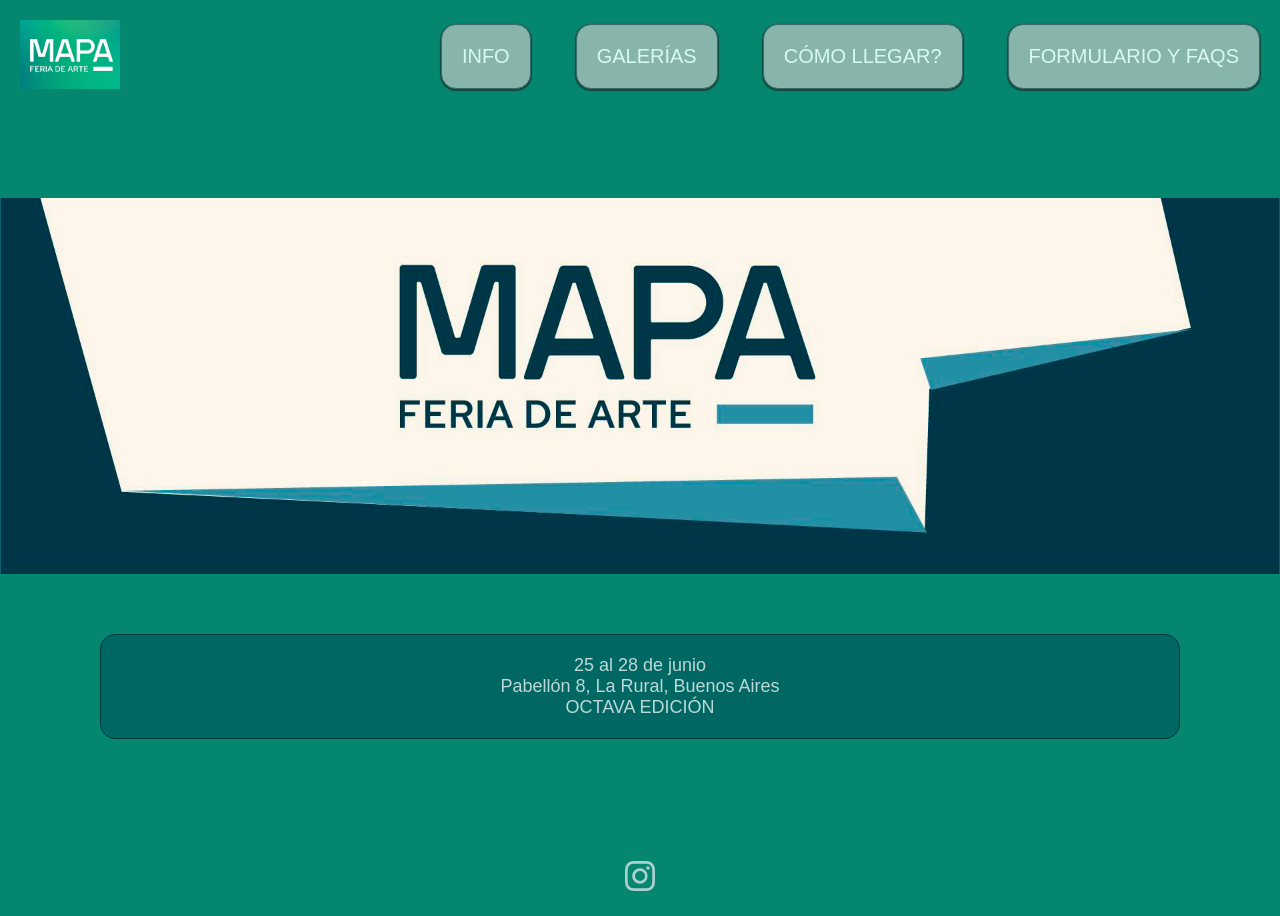
<file: index.html>
<!DOCTYPE html>
<html lang="es">

<head>
    <meta charset="UTF-8">
    <meta name="viewport" content="width=device-width, initial-scale=1.0">
    <title>MAPA</title>
    <link rel="icon" href="IMG/MAPA_FAVICON.jpg">
    <link rel="stylesheet" href="./CSS/global.css">
    <link rel="stylesheet" href="./CSS/index.css">

</head>

<body>
    <header>
        <div class="Menu">
            <a href="./index.html">
                <img width=100 src="./IMG/MAPA_LOGO.jpg">
            </a>
              </div>
              <nav>
            <a href="./info.html">INFO</a>
            <a href="./galleries.html">GALERÍAS</a>
            <a href="./point.html">CÓMO LLEGAR?</a>
            <a href="./contact.html">FORMULARIO Y FAQS</a>
        </nav>
    </header>
    <br>
    <br>
    <main>

<br>
<br>

<div class="banner">
    <img src="./IMG/MAPA_INDEX.jpg" alt="MAPA Feria de Arte">
</div>
        


            <section>
                <article class="tarjeta">
                    <p>
                        25 al 28 de junio
                    </p>
                    <p>
                       Pabellón 8, La Rural, Buenos Aires
                    </p>
                    <p>
                       OCTAVA EDICIÓN
                    </p>
                </article>
            </section>
            </main>

<br>
<br>
    <footer>
    
        <a href="https://www.instagram.com/mapa_feria/" target="_blank">
            <svg id="insta" xmlns="http://www.w3.org/2000/svg" width="30" height="30" fill="currentColor" class="bi bi-instagram"
                viewBox="0 0 16 16">
                <path
                    d="M8 0C5.829 0 5.556.01 4.703.048 3.85.088 3.269.222 2.76.42a3.9 3.9 0 0 0-1.417.923A3.9 3.9 0 0 0 .42 2.76C.222 3.268.087 3.85.048 4.7.01 5.555 0 5.827 0 8.001c0 2.172.01 2.444.048 3.297.04.852.174 1.433.372 1.942.205.526.478.972.923 1.417.444.445.89.719 1.416.923.51.198 1.09.333 1.942.372C5.555 15.99 5.827 16 8 16s2.444-.01 3.298-.048c.851-.04 1.434-.174 1.943-.372a3.9 3.9 0 0 0 1.416-.923c.445-.445.718-.891.923-1.417.197-.509.332-1.09.372-1.942C15.99 10.445 16 10.173 16 8s-.01-2.445-.048-3.299c-.04-.851-.175-1.433-.372-1.941a3.9 3.9 0 0 0-.923-1.417A3.9 3.9 0 0 0 13.24.42c-.51-.198-1.092-.333-1.943-.372C10.443.01 10.172 0 7.998 0zm-.717 1.442h.718c2.136 0 2.389.007 3.232.046.78.035 1.204.166 1.486.275.373.145.64.319.92.599s.453.546.598.92c.11.281.24.705.275 1.485.039.843.047 1.096.047 3.231s-.008 2.389-.047 3.232c-.035.78-.166 1.203-.275 1.485a2.5 2.5 0 0 1-.599.919c-.28.28-.546.453-.92.598-.28.11-.704.24-1.485.276-.843.038-1.096.047-3.232.047s-2.39-.009-3.233-.047c-.78-.036-1.203-.166-1.485-.276a2.5 2.5 0 0 1-.92-.598 2.5 2.5 0 0 1-.6-.92c-.109-.281-.24-.705-.275-1.485-.038-.843-.046-1.096-.046-3.233s.008-2.388.046-3.231c.036-.78.166-1.204.276-1.486.145-.373.319-.64.599-.92s.546-.453.92-.598c.282-.11.705-.24 1.485-.276.738-.034 1.024-.044 2.515-.045zm4.988 1.328a.96.96 0 1 0 0 1.92.96.96 0 0 0 0-1.92m-4.27 1.122a4.109 4.109 0 1 0 0 8.217 4.109 4.109 0 0 0 0-8.217m0 1.441a2.667 2.667 0 1 1 0 5.334 2.667 2.667 0 0 1 0-5.334" />
            </svg></a>
    </footer>
</body>

</html>
</file>
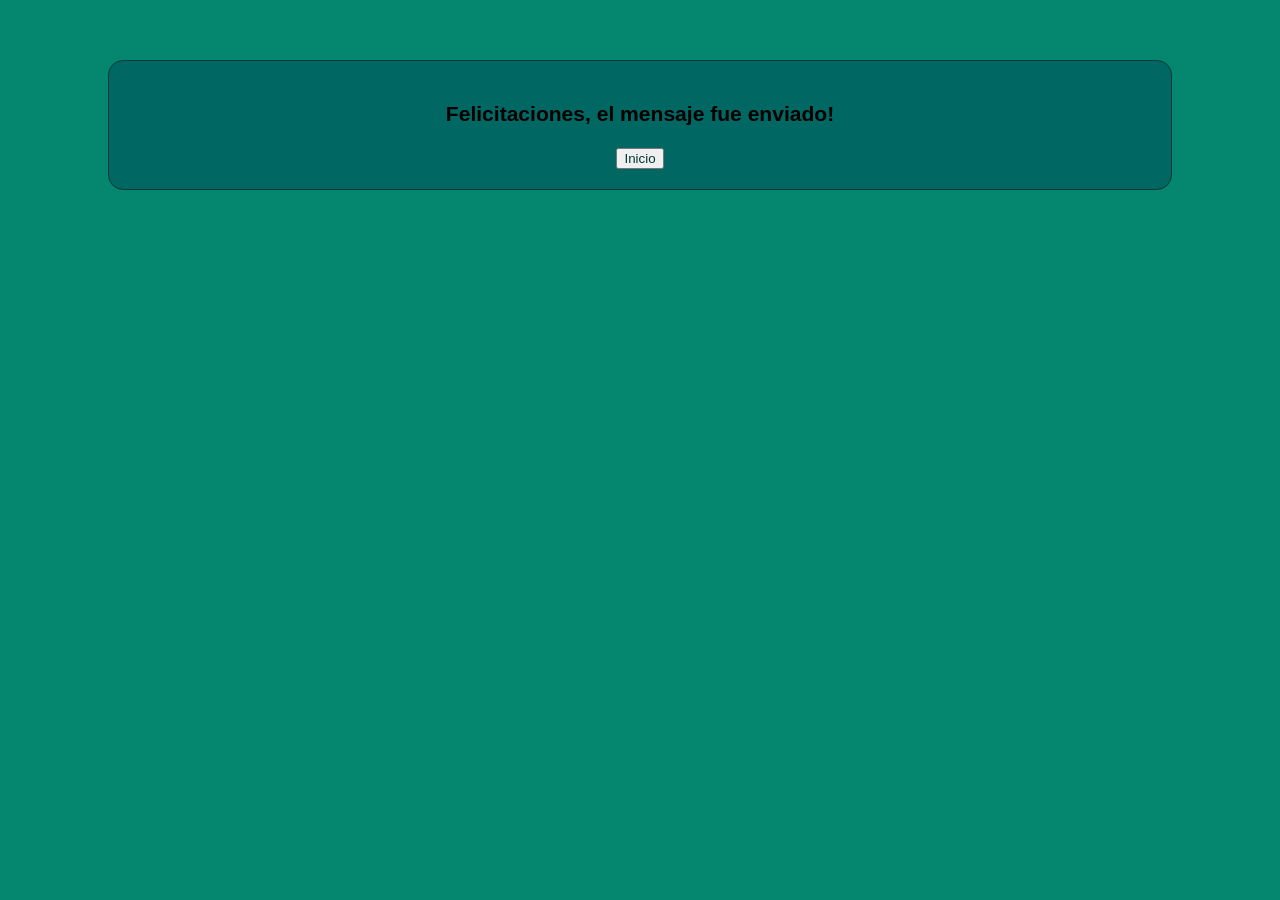
<file: congrats.html>
<!DOCTYPE html>
<html lang="en">

<head>
    <meta charset="UTF-8">
    <meta name="viewport" content="width=device-width, initial-scale=1.0">
    <title></title>
    <title>Felicidades</title>
    <link rel="icon" href="IMG/MAPA_FAVICON.jpg">
    <link rel="stylesheet" href="./CSS/global.css">
</head>

<body>
    <section>
        <article class="tarjeta">
            <h1>Felicitaciones, el mensaje fue enviado!</h1>

            <button onclick="window.location.href='index.html'">Inicio</button>
    </section>
</body>

</html>
</file>
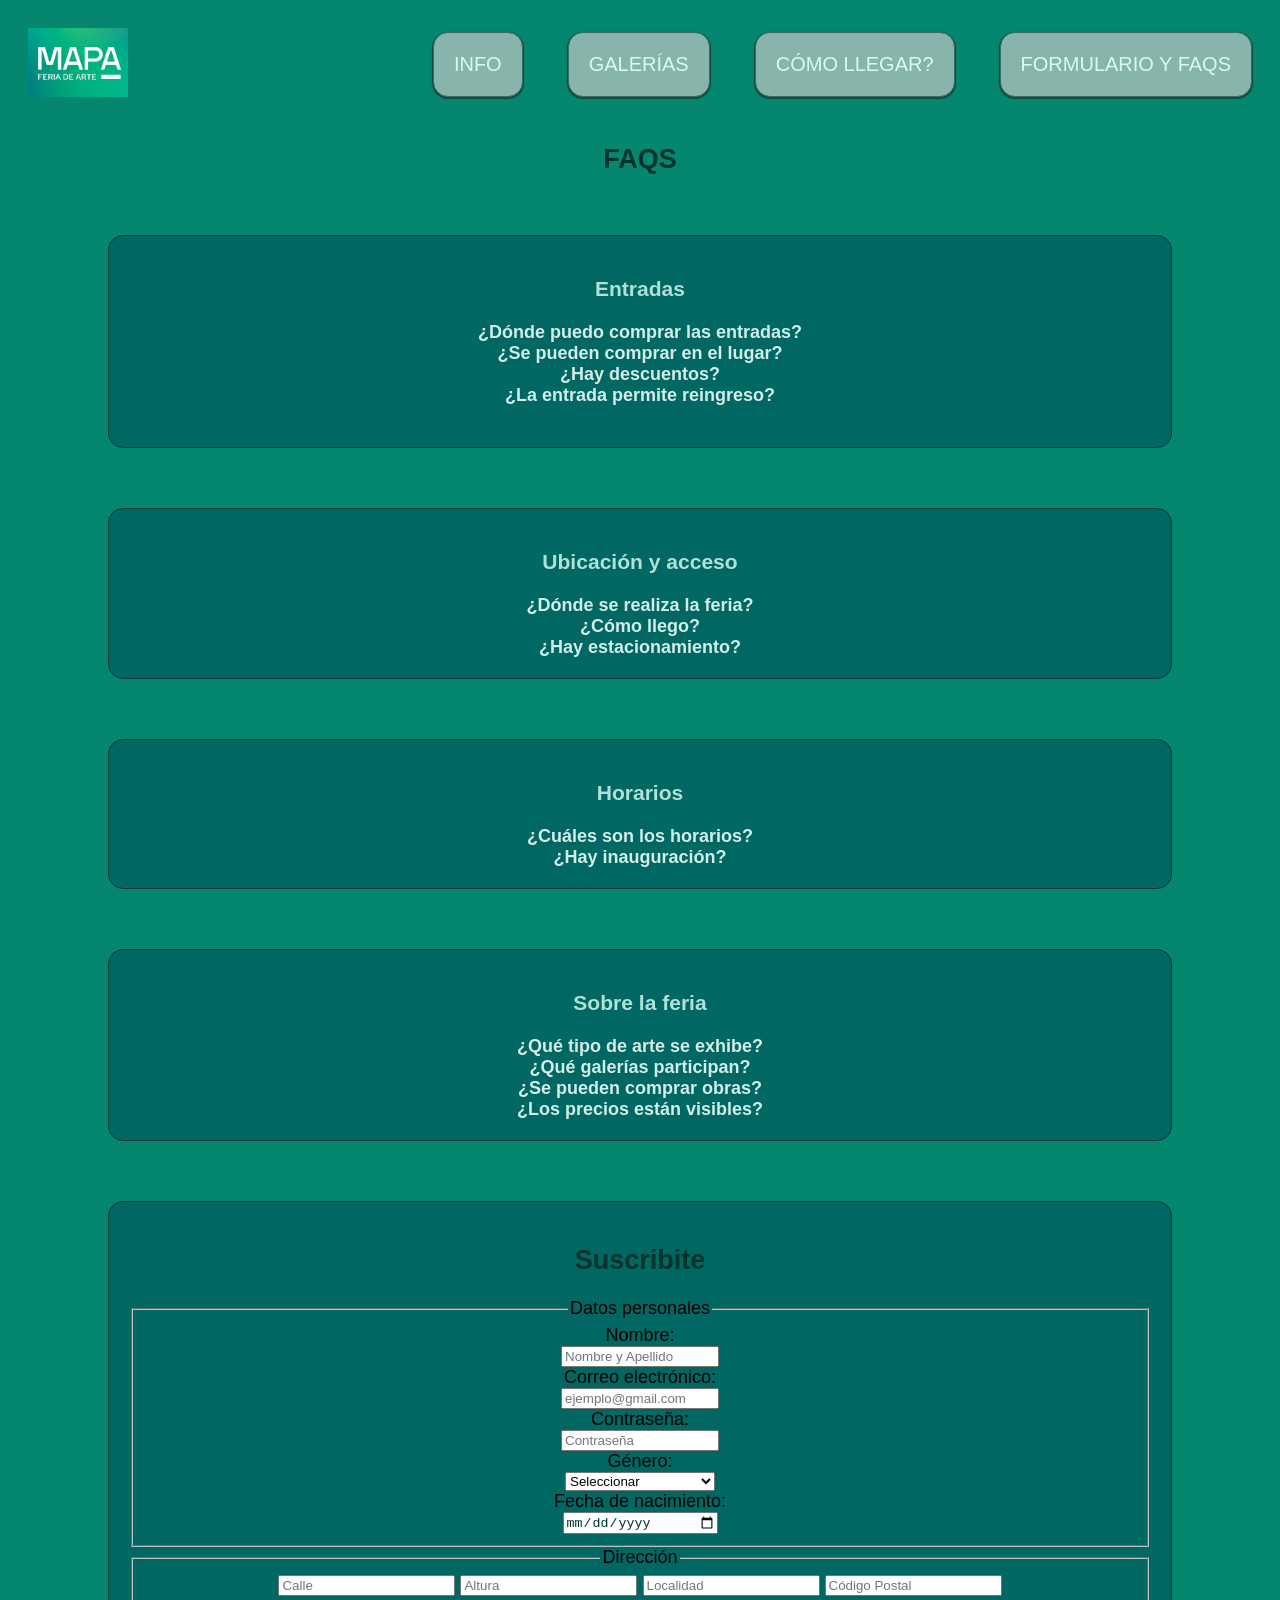
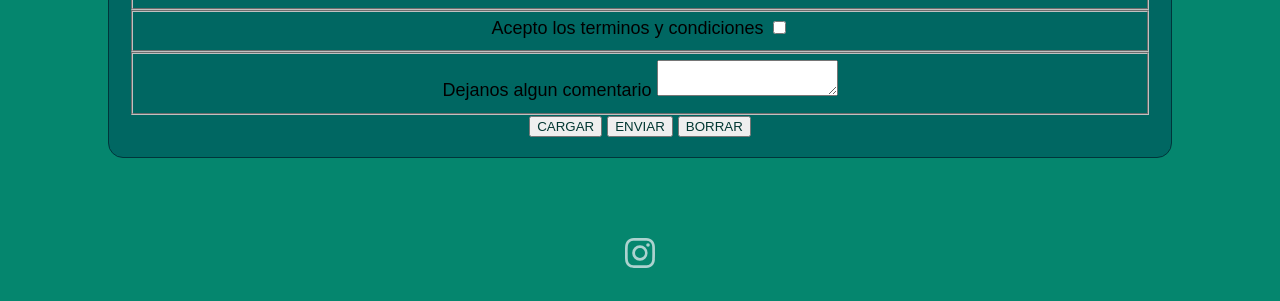
<file: contact.html>
<!DOCTYPE html>
<html lang="es">

<head>
    <meta charset="UTF-8">
    <meta name="viewport" content="width=device-width, initial-scale=1.0">
    <title>FORMULARIO Y FAQ</title>
    <link rel="icon" href="IMG/MAPA_FAVICON.jpg">
    <link rel="stylesheet" href="./CSS/global.css">
    <link rel="stylesheet" href="./CSS/contact.css">
</head>

<body>
    <header>
        <div class="Menu">
            <a href="./index.html">
                <img width=100 src="./IMG/MAPA_LOGO.jpg">
            </a>
        </div>
        <nav>
            <a href="./info.html">INFO</a>
            <a href="./galleries.html">GALERÍAS</a>
            <a href="./point.html">CÓMO LLEGAR?</a>
            <a href="./contact.html">FORMULARIO Y FAQS</a>
        </nav>
    </header>
    <main>
        <section>
            <h2><strong>FAQS</strong></h2>
            <article class="tarjeta">
                <h3>Entradas</h3>
                <div class="faq">
                    <input type="checkbox" id="q1">
                    <label for="q1">¿Dónde puedo comprar las entradas?</label>

                    <div class="respuesta">
                        <p>Las entradas pueden adquirirse de forma online a través de la web oficial o directamente
                            en
                            boletería durante los días del evento.</p>
                    </div>
                </div>

                <div class="faq">
                    <input type="checkbox" id="q2">
                    <label for="q2">¿Se pueden comprar en el lugar?</label>

                    <div class="respuesta">
                        <p>Sí, habrá venta de entradas en el ingreso, sujeta a disponibilidad.</p>
                    </div>
                </div>

                <div class="faq">
                    <input type="checkbox" id="q3">
                    <label for="q3">¿Hay descuentos?</label>

                    <div class="respuesta">
                        <p>Se ofrecen tarifas especiales para estudiantes, jubilados y grupos. Consultar condiciones
                            vigentes.</p>
                    </div>
                </div>

                <div class="faq">
                    <input type="checkbox" id="q4">
                    <label for="q4">¿La entrada permite reingreso?</label>

                    <div class="respuesta">
                        <p>Sí, con acreditación válida podrás salir y volver a ingresar durante el mismo día.</p>
                    </div>
                </div>
                <br>

            </article>

            <article class="tarjeta">

                <h3>Ubicación y acceso</h3>

                <div class="faq">
                    <input type="checkbox" id="q5">
                    <label for="q5">¿Dónde se realiza la feria?</label>

                    <div class="respuesta">
                        <p>MAPA se lleva a cabo en el Pabellón 8 de La Rural, en la Ciudad de Buenos Aires.</p>
                    </div>
                </div>

                <div class="faq">
                    <input type="checkbox" id="q6">
                    <label for="q6">¿Cómo llego?</label>

                    <div class="respuesta">
                        <p>Se puede acceder fácilmente en transporte público (colectivos y subte) o en vehículo
                            particular.</p>
                    </div>
                </div>

                <div class="faq">
                    <input type="checkbox" id="q7">
                    <label for="q7">¿Hay estacionamiento?</label>

                    <div class="respuesta">
                        <p>Sí, el predio cuenta con estacionamiento pago.</p>
                    </div>
            </article>

            <article class="tarjeta">
                <h3>Horarios</h3>

                <div class="faq">
                    <input type="checkbox" id="q8">
                    <label for="q8">¿Cuáles son los horarios?</label>

                    <div class="respuesta">
                        <p>La feria abre al público de jueves a domingo en horarios extendidos. Consultar la
                            programación específica de cada edición.</p>
                    </div>
                </div>

                <div class="faq">
                    <input type="checkbox" id="q9">
                    <label for="q9">¿Hay inauguración?</label>

                    <div class="respuesta">
                        <p>Sí, la inauguración se realiza el primer día con acceso en horario especial.</p>
                    </div>
                </div>

            </article>

            <article class="tarjeta">

                <h3>Sobre la feria</h3>

                <div class="faq">
                    <input type="checkbox" id="q10">
                    <label for="q10">¿Qué tipo de arte se exhibe?</label>

                    <div class="respuesta">
                        <p>La feria presenta arte contemporáneo en múltiples formatos: pintura, escultura,
                            fotografía, instalaciones, diseño y obras experimentales.</p>
                    </div>

                    <div class="faq">
                        <input type="checkbox" id="q11">
                        <label for="q11">¿Qué galerías participan?</label>

                        <div class="respuesta">
                            <p>Participan galerías seleccionadas de Argentina y la región, junto a proyectos
                                curatoriales invitados.</p>
                        </div>

                        <div class="faq">
                            <input type="checkbox" id="q12">
                            <label for="q12">¿Se pueden comprar obras?</label>

                            <div class="respuesta">
                                <p>Sí, todas las obras exhibidas están disponibles para la venta.</p>
                            </div>

                            <div class="faq">
                                <input type="checkbox" id="q13">
                                <label for="q13">¿Los precios están visibles?</label>

                                <div class="respuesta">
                                    <p>En muchos casos sí, aunque también podés consultar directamente en
                                        cada
                                        stand.</p>
                                </div>
            </article>
        </section>

        <section>
            <article class="tarjeta">
                <h2><strong>Suscribite</strong></h2>
                <form action="congrats.html">
                    <fieldset>

                        <legend>Datos personales</legend>
                        <label>
                            <div class="form">
                                Nombre:
                                <input placeholder="Nombre y Apellido" required type="text" name="Usuario">
                            </div>
                        </label>

                        <label>
                            <div class="form">
                                Correo electrónico:
                                <input type="email" required placeholder="ejemplo@gmail.com" name="Mail">
                            </div>
                        </label>

                        <label>
                            <div class="form">
                                Contraseña:
                                <input type="password" minlength="8" maxlength="12" required min
                                    placeholder="Contraseña" name="Contraseña">
                            </div>
                        </label>
                        <label>
                            <div class="form">
                                Género:
                                <select name="Genero" id="">
                                    <option disabled selected="">Seleccionar</option>
                                    <option value="F">Femenino</option>
                                    <option value="M">Masculino</option>
                                    <option value="X">X</option>
                                </select>
                            </div>

                        </label>
                        <label>
                            <div class="form">
                                Fecha de nacimiento:
                            <input type="date" required name="Fecha" id="">
                            </div>
                          
                        </label>
                    </fieldset>

                    <fieldset>
                        <legend>Dirección</legend>
                        <label>
                            <input type="text" required placeholder="Calle" name="Calle">
                            <input type="number" required placeholder="Altura" name="Altura">
                            <input type="text" placeholder="Localidad" name="Localidad">
                            <input type="number" required placeholder="Código Postal" name="Código Postal">
                        </label>
                    </fieldset>

                    <fieldset>
                        <label>
                            Acepto los terminos y condiciones
                            <input type="checkbox" name="Tyc" id="">
                        </label>
                    </fieldset>
                    <fieldset>
                        <label>
                            Dejanos algun comentario
                            <textarea name="Escribe aquí" id=""></textarea>
                        </label>

                    </fieldset>
                    <button type="reset">CARGAR</button>
                    <input type="submit" value="ENVIAR">
                    <button type="reset">BORRAR</button>

                </form>

            </article>
        </section>
    </main>

    <footer>

        <a href="https://www.instagram.com/mapa_feria/" target="_blank">
            <svg id="insta" xmlns="http://www.w3.org/2000/svg" width="30" height="30" fill="currentColor"
                class="bi bi-instagram" viewBox="0 0 16 16">
                <path
                    d="M8 0C5.829 0 5.556.01 4.703.048 3.85.088 3.269.222 2.76.42a3.9 3.9 0 0 0-1.417.923A3.9 3.9 0 0 0 .42 2.76C.222 3.268.087 3.85.048 4.7.01 5.555 0 5.827 0 8.001c0 2.172.01 2.444.048 3.297.04.852.174 1.433.372 1.942.205.526.478.972.923 1.417.444.445.89.719 1.416.923.51.198 1.09.333 1.942.372C5.555 15.99 5.827 16 8 16s2.444-.01 3.298-.048c.851-.04 1.434-.174 1.943-.372a3.9 3.9 0 0 0 1.416-.923c.445-.445.718-.891.923-1.417.197-.509.332-1.09.372-1.942C15.99 10.445 16 10.173 16 8s-.01-2.445-.048-3.299c-.04-.851-.175-1.433-.372-1.941a3.9 3.9 0 0 0-.923-1.417A3.9 3.9 0 0 0 13.24.42c-.51-.198-1.092-.333-1.943-.372C10.443.01 10.172 0 7.998 0zm-.717 1.442h.718c2.136 0 2.389.007 3.232.046.78.035 1.204.166 1.486.275.373.145.64.319.92.599s.453.546.598.92c.11.281.24.705.275 1.485.039.843.047 1.096.047 3.231s-.008 2.389-.047 3.232c-.035.78-.166 1.203-.275 1.485a2.5 2.5 0 0 1-.599.919c-.28.28-.546.453-.92.598-.28.11-.704.24-1.485.276-.843.038-1.096.047-3.232.047s-2.39-.009-3.233-.047c-.78-.036-1.203-.166-1.485-.276a2.5 2.5 0 0 1-.92-.598 2.5 2.5 0 0 1-.6-.92c-.109-.281-.24-.705-.275-1.485-.038-.843-.046-1.096-.046-3.233s.008-2.388.046-3.231c.036-.78.166-1.204.276-1.486.145-.373.319-.64.599-.92s.546-.453.92-.598c.282-.11.705-.24 1.485-.276.738-.034 1.024-.044 2.515-.045zm4.988 1.328a.96.96 0 1 0 0 1.92.96.96 0 0 0 0-1.92m-4.27 1.122a4.109 4.109 0 1 0 0 8.217 4.109 4.109 0 0 0 0-8.217m0 1.441a2.667 2.667 0 1 1 0 5.334 2.667 2.667 0 0 1 0-5.334" />
            </svg></a>
    </footer>
</body>

</html>
</file>
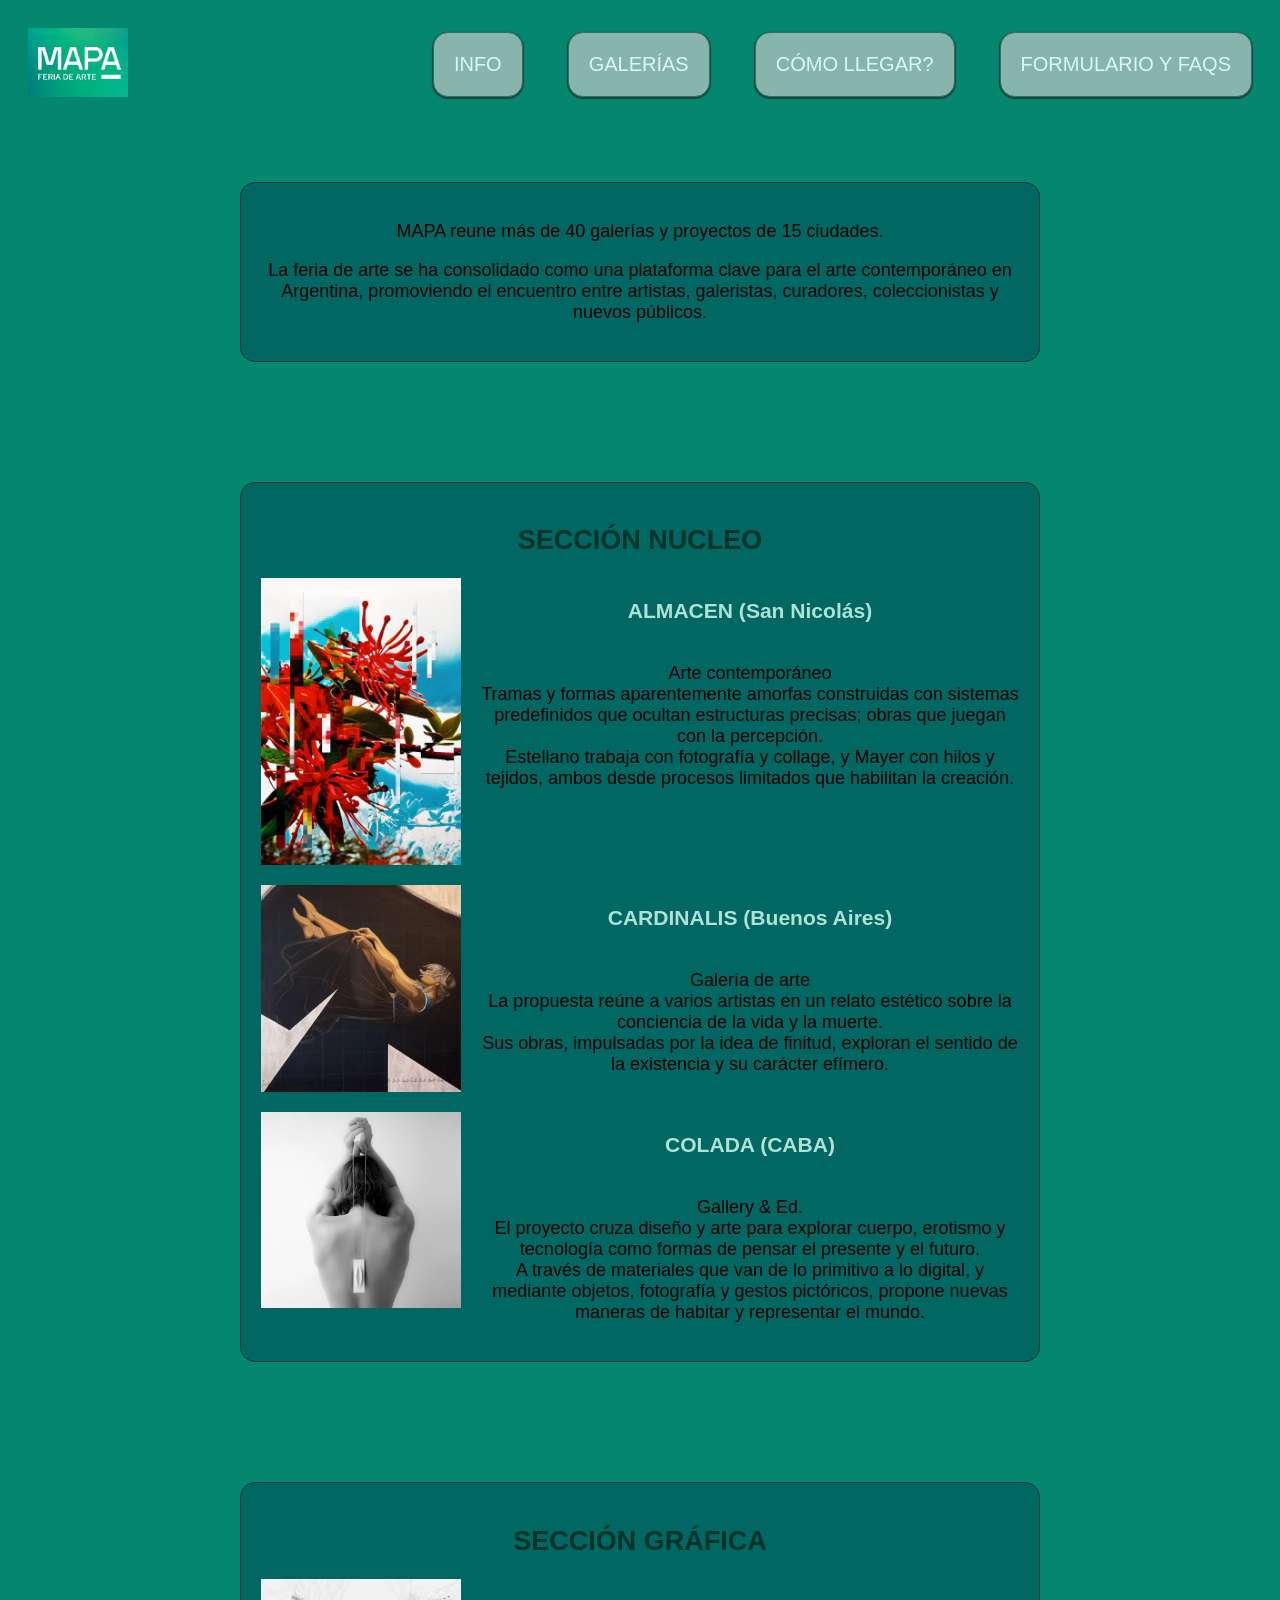
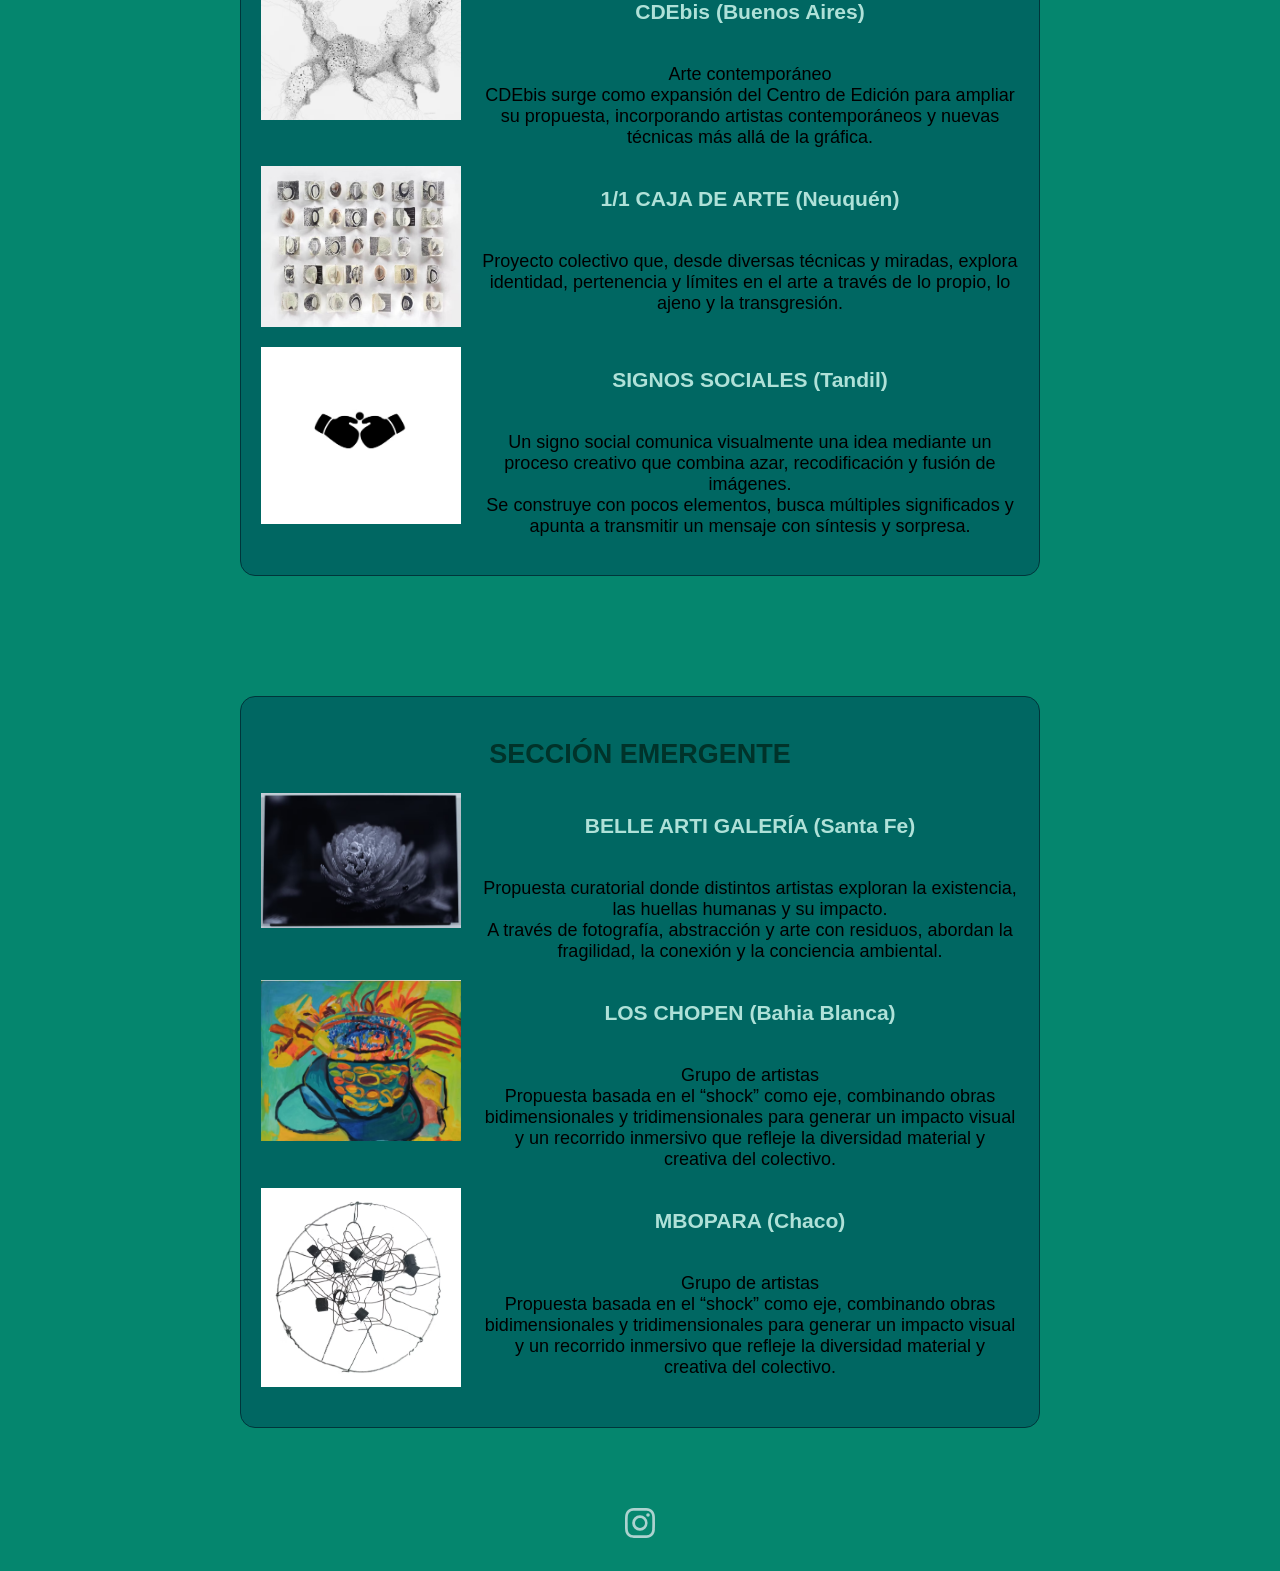
<file: galleries.html>
<!DOCTYPE html>
<html lang="es">

<head>
    <meta charset="UTF-8">
    <meta name="viewport" content="width=device-width, initial-scale=1.0">
    <title>GALERÍAS</title>
    <link rel="icon" href="IMG/MAPA_FAVICON.jpg">
    <link rel="stylesheet" href="./CSS/global.css">
    <link rel="stylesheet" href="./CSS/galleries.css">
</head>

<body>
    <header>
        <div class="Menu">
            <a href="./index.html">
                <img width=100 src="./IMG/MAPA_LOGO.jpg">
            </a>
        </div>
        <nav>
            <a href="./info.html">INFO</a>
            <a href="./galleries.html">GALERÍAS</a>
            <a href="./point.html">CÓMO LLEGAR?</a>
            <a href="./contact.html">FORMULARIO Y FAQS</a>
        </nav>
    </header>
    <main>


        <section>
            <article class="tarjeta">
                <p>
                    MAPA reune más de 40 galerías y proyectos de 15 ciudades.
                </P>
                <p>
                    La feria de arte se ha consolidado como una plataforma clave para el arte contemporáneo en
                    Argentina, promoviendo el encuentro entre artistas, galeristas, curadores, coleccionistas y nuevos
                    públicos.
                </p>
            </article>
        </section>

       

        <section class="MAPA">
            <article class="tarjeta">
                <h2 class="SN"><strong>SECCIÓN NUCLEO</strong></h2>
                <article class="arte" id="ALMACEN">
                    <img width=200 src="./IMG/MAPA_ALMACEN.png">
                    <div class="galleries">                        
                    <h3>ALMACEN (San Nicolás)</h3>
                    <p>
                        Arte contemporáneo
                   <br>
                        Tramas y formas aparentemente amorfas construidas con sistemas predefinidos que ocultan
                        estructuras precisas; obras que juegan con la percepción.
                  <br>
                        Estellano trabaja con fotografía y collage, y Mayer con hilos y tejidos, ambos desde procesos
                        limitados que habilitan la creación.
                    </p>
                    </div>
                </article>

                <article class="arte" id="CARDINALIS">
                    <img width=200 src="./IMG/MAPA_CARDINALIS.png">
                    <div class="galleries">
                    <h3>CARDINALIS (Buenos Aires)</h3>
                    <p>
                        Galería de arte
                    <br>
                        La propuesta reúne a varios artistas en un relato estético sobre la conciencia de la vida y la
                        muerte.
                   <br>
                        Sus obras, impulsadas por la idea de finitud, exploran el sentido de la existencia y su carácter
                        efímero.
                    </p>
                    </div>
                </article>

                <article class="arte" id="COLADA">
                    <img width=200 src="./IMG/MAPA_COLADA.png">
                    <div class="galleries">
                    <h3>COLADA (CABA)</h3>
                    <p>
                        Gallery & Ed.

                      <br>
                        El proyecto cruza diseño y arte para explorar cuerpo, erotismo y tecnología como formas de
                        pensar el presente y el futuro.
                  <br>
                        A través de materiales que van de lo primitivo a lo digital, y mediante objetos, fotografía y
                        gestos pictóricos, propone nuevas maneras de habitar y representar el mundo.
                    </p>
                    </div>
                </article>
            </article>
            
            <article class="tarjeta">
                <h2 class="SG"><strong>SECCIÓN GRÁFICA</strong></h2>
                <article class="arte" id="CDEbis">
                    <img width=200 src="./IMG/MAPA_CDEbis.png">
                    <div class="galleries">
                    <h3>CDEbis (Buenos Aires)</h3>
                    <p>
                        Arte contemporáneo
                    <br>
                        CDEbis surge como expansión del Centro de Edición para ampliar su propuesta, incorporando
                        artistas contemporáneos y nuevas técnicas más allá de la gráfica.
                    </p>
                    </div>
                </article>

                <article class="arte" id="1/1 CAJA DE ARTE">
                    <img width=200 src="./IMG/MAPA_CAJADEARTE.png">
                    <div class="galleries">
                    <h3>1/1 CAJA DE ARTE (Neuquén)</h3>
                    <p>
                        Proyecto colectivo que, desde diversas técnicas y miradas, explora identidad, pertenencia y
                        límites en el arte a través de lo propio, lo ajeno y la transgresión.
                    </p>
                </article>

                <article class="arte" id="SIGNOS SOCIALES">
                    <img width=200 src="./IMG/MAPA_SIGNOSSOCIALES.png">
                    <div class="galleries">
                    <h3>SIGNOS SOCIALES (Tandil)</h3>
                    <p>
                        Un signo social comunica visualmente una idea mediante un proceso creativo que combina azar,
                        recodificación y fusión de imágenes.
                  <br>
                        Se construye con pocos elementos, busca múltiples significados y apunta a transmitir un mensaje
                        con síntesis y sorpresa.
                    </p>
                </article>
                </div>
            </article>

            <article class="tarjeta">
                <h2 class="SE"><strong>SECCIÓN EMERGENTE</strong></h2>

                <article class="arte" id="BELLE ARTI GALERÍA">
                    <img width=200 src="./IMG/MAPA_BELLEARTI.png">
                    <div class="galleries">
                    <h3>BELLE ARTI GALERÍA (Santa Fe)</h3>
                    <p>
                        Propuesta curatorial donde distintos artistas exploran la existencia, las huellas humanas y su
                        impacto.
                   <br>
                        A través de fotografía, abstracción y arte con residuos, abordan la fragilidad, la conexión y la
                        conciencia ambiental.
                    </p>
                    </div>
                </article>

                <article class="arte" id="LOS CHOPEN">
                    <img width=200 src="./IMG/MAPA_LOSCHOPEN.png">
                    <div class="galleries">
                    <h3>LOS CHOPEN (Bahia Blanca)</h3>
                    <p>
                        Grupo de artistas
                    <br>
                        Propuesta basada en el “shock” como eje, combinando obras bidimensionales y tridimensionales
                        para generar un impacto visual y un recorrido inmersivo que refleje la diversidad material y
                        creativa del colectivo.
                    </p>
                    </div>
                </article>

                <article class="arte" id="MBOPARA">
                    <img width=200 src="./IMG/MAPA_MBOPARA.png">
                    <div class="galleries">
                    <h3>MBOPARA (Chaco)</h3>
                    <p>
                        Grupo de artistas
                    <br>
                        Propuesta basada en el “shock” como eje, combinando obras bidimensionales y tridimensionales
                        para generar un impacto visual y un recorrido inmersivo que refleje la diversidad material y
                        creativa del colectivo.
                    </p>
                    </div>
                </article>

                
            </article>
        </section>
    </main>

    <footer>

        <a href="https://www.instagram.com/mapa_feria/" target="_blank">
            <svg id="insta" xmlns="http://www.w3.org/2000/svg" width="30" height="30" fill="currentColor"
                class="bi bi-instagram" viewBox="0 0 16 16">
                <path
                    d="M8 0C5.829 0 5.556.01 4.703.048 3.85.088 3.269.222 2.76.42a3.9 3.9 0 0 0-1.417.923A3.9 3.9 0 0 0 .42 2.76C.222 3.268.087 3.85.048 4.7.01 5.555 0 5.827 0 8.001c0 2.172.01 2.444.048 3.297.04.852.174 1.433.372 1.942.205.526.478.972.923 1.417.444.445.89.719 1.416.923.51.198 1.09.333 1.942.372C5.555 15.99 5.827 16 8 16s2.444-.01 3.298-.048c.851-.04 1.434-.174 1.943-.372a3.9 3.9 0 0 0 1.416-.923c.445-.445.718-.891.923-1.417.197-.509.332-1.09.372-1.942C15.99 10.445 16 10.173 16 8s-.01-2.445-.048-3.299c-.04-.851-.175-1.433-.372-1.941a3.9 3.9 0 0 0-.923-1.417A3.9 3.9 0 0 0 13.24.42c-.51-.198-1.092-.333-1.943-.372C10.443.01 10.172 0 7.998 0zm-.717 1.442h.718c2.136 0 2.389.007 3.232.046.78.035 1.204.166 1.486.275.373.145.64.319.92.599s.453.546.598.92c.11.281.24.705.275 1.485.039.843.047 1.096.047 3.231s-.008 2.389-.047 3.232c-.035.78-.166 1.203-.275 1.485a2.5 2.5 0 0 1-.599.919c-.28.28-.546.453-.92.598-.28.11-.704.24-1.485.276-.843.038-1.096.047-3.232.047s-2.39-.009-3.233-.047c-.78-.036-1.203-.166-1.485-.276a2.5 2.5 0 0 1-.92-.598 2.5 2.5 0 0 1-.6-.92c-.109-.281-.24-.705-.275-1.485-.038-.843-.046-1.096-.046-3.233s.008-2.388.046-3.231c.036-.78.166-1.204.276-1.486.145-.373.319-.64.599-.92s.546-.453.92-.598c.282-.11.705-.24 1.485-.276.738-.034 1.024-.044 2.515-.045zm4.988 1.328a.96.96 0 1 0 0 1.92.96.96 0 0 0 0-1.92m-4.27 1.122a4.109 4.109 0 1 0 0 8.217 4.109 4.109 0 0 0 0-8.217m0 1.441a2.667 2.667 0 1 1 0 5.334 2.667 2.667 0 0 1 0-5.334" />
            </svg></a>
    </footer>
</body>

</html>
</file>
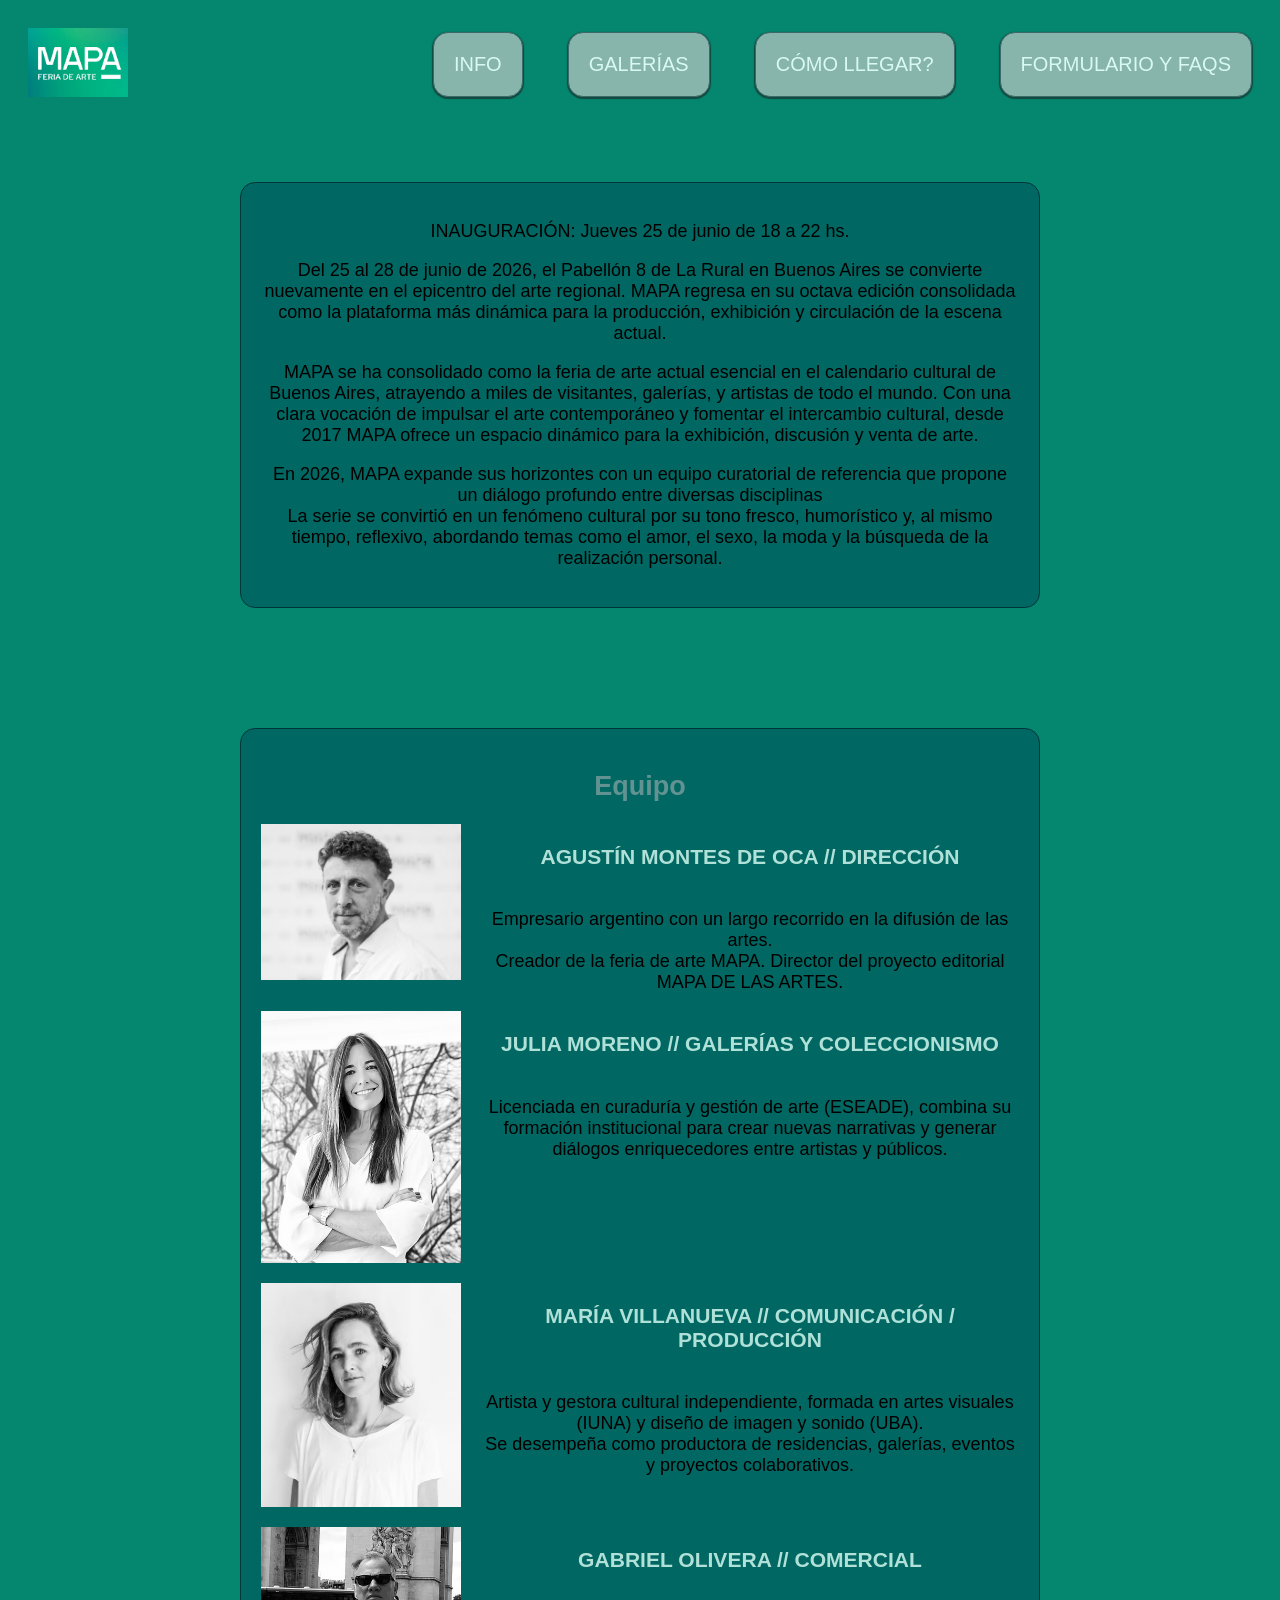
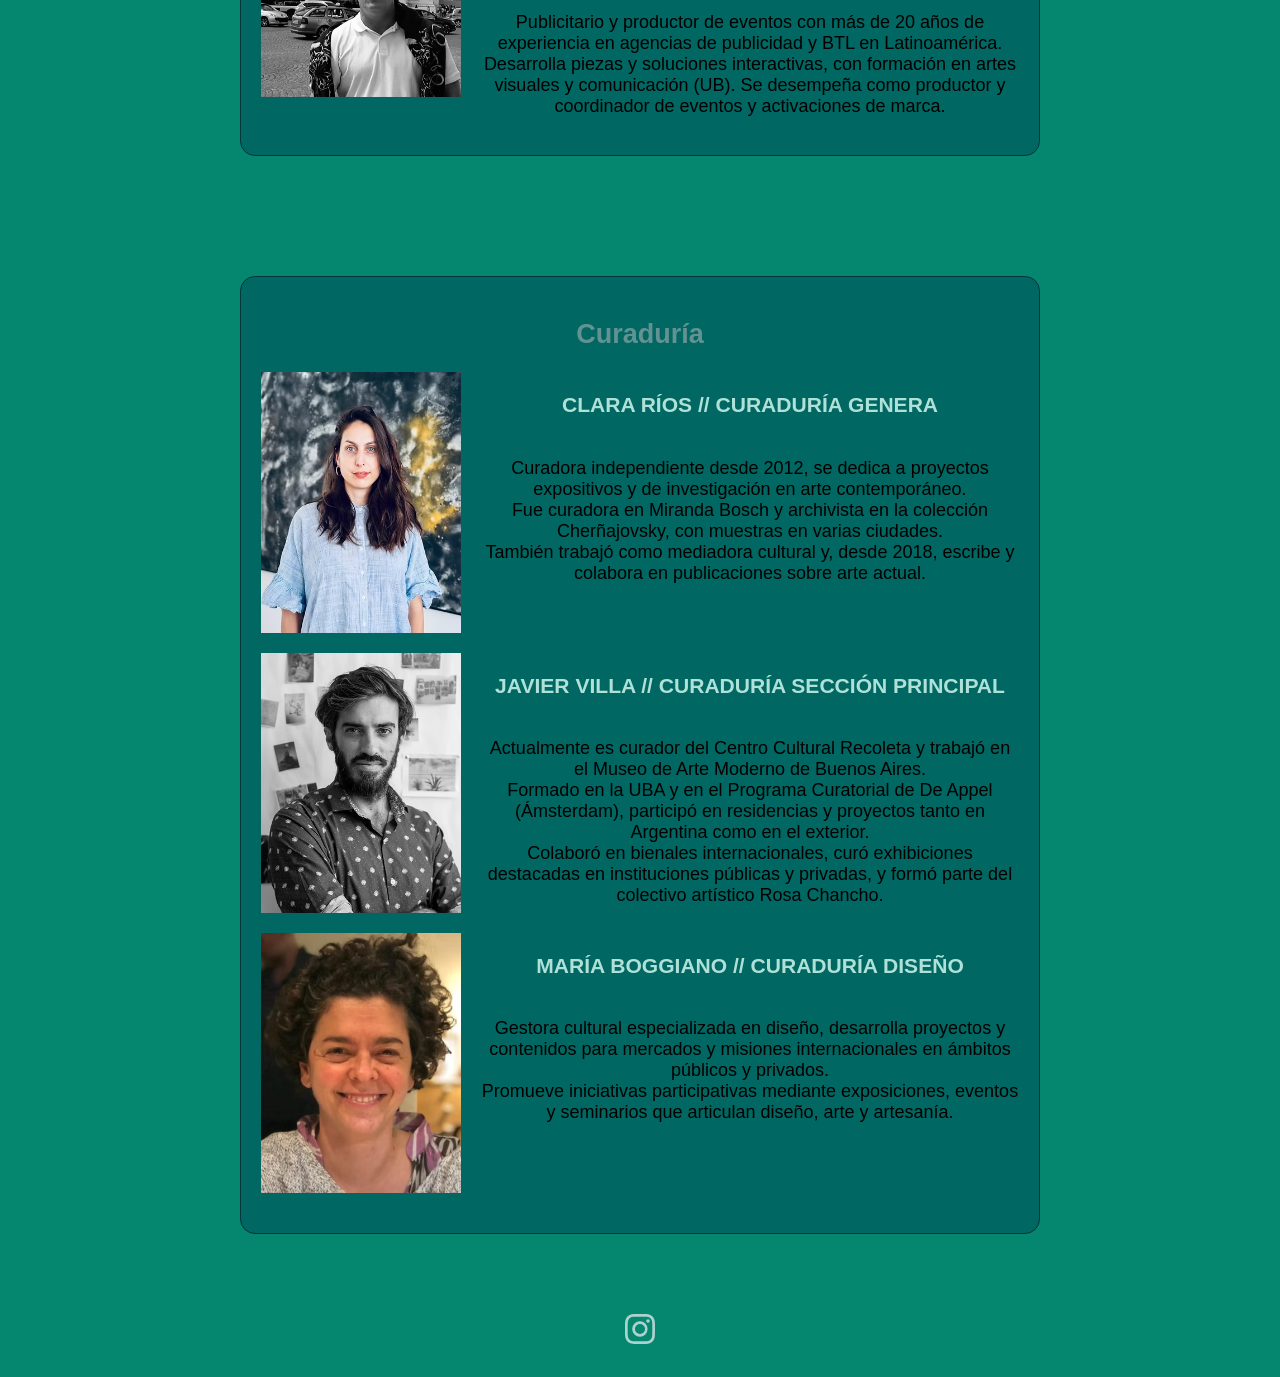
<file: info.html>
<!DOCTYPE html>
<html lang="es">

<head>
    <meta charset="UTF-8">
    <meta name="viewport" content="width=device-width, initial-scale=1.0">
    <title>INFO</title>
    <link rel="icon" href="IMG/MAPA_FAVICON.jpg">
    <link rel="stylesheet" href="./CSS/global.css">
    <link rel="stylesheet" href="./CSS/info.css">
</head>

<body>
    <header>
        <div class="Menu">
            <a href="./index.html">
                <img width=100 src="./IMG/MAPA_LOGO.jpg">
            </a>
        </div>
        <nav>
            <a href="./info.html">INFO</a>
            <a href="./galleries.html">GALERÍAS</a>
            <a href="./point.html">CÓMO LLEGAR?</a>
            <a href="./contact.html">FORMULARIO Y FAQS</a>
        </nav>
    </header>
    <main>

        <section>
            <article class="tarjeta">
                <p>
                    INAUGURACIÓN: Jueves 25 de junio de 18 a 22 hs.
                </p>

                <p>
                    Del 25 al 28 de junio de 2026, el Pabellón 8 de La Rural en Buenos Aires se convierte nuevamente en
                    el epicentro del arte regional. MAPA regresa en su octava edición consolidada como la plataforma más
                    dinámica para la producción, exhibición y circulación de la escena actual.
                </p>
                <p>
                    MAPA se ha consolidado como la feria de arte actual esencial en el calendario cultural de Buenos
                    Aires, atrayendo a miles de visitantes, galerías, y artistas de todo el mundo. Con una clara
                    vocación de impulsar el arte contemporáneo y fomentar el intercambio cultural, desde 2017 MAPA
                    ofrece un espacio dinámico para la exhibición, discusión y venta de arte.
                </p>
                <p>
                    En 2026, MAPA expande sus horizontes con un equipo curatorial de referencia que propone un
                    diálogo profundo entre diversas disciplinas
                    <br>
                    La serie se convirtió en un fenómeno cultural por su tono fresco, humorístico y, al mismo
                    tiempo,
                    reflexivo, abordando temas como el amor, el sexo, la moda y la búsqueda de la realización
                    personal.
                </p>

            </article>
        </section>

        <section class="MAPA">
            <article class="tarjeta">
                    <h2 class="E"><strong>Equipo</strong></h2>
                    <article class="miembro" id="AGUSTÍN MONTES DE OCA">
                        <img width=200 src="./IMG/MAPA_AGUSTINMONTESDEOCA">
                        <div class="info">
                            <h3>AGUSTÍN MONTES DE OCA // DIRECCIÓN</h3>
                            <p>
                                Empresario argentino con un largo recorrido en la difusión de las artes.
                                <br>
                                Creador de la feria de arte MAPA. Director del proyecto editorial MAPA DE LAS ARTES.
                            </p>
                        </div>
                    </article>

                    <article class="miembro" id="JULIA MORENO">
                        <img width=200 src="./IMG/MAPA_JULIAMORENO">
                        <div class="info">
                            <h3>JULIA MORENO // GALERÍAS Y COLECCIONISMO</h3>
                            <p>
                                Licenciada en curaduría y gestión de arte (ESEADE), combina su formación institucional
                                para
                                crear nuevas narrativas y generar diálogos enriquecedores entre artistas y públicos.
                            </p>
                        </div>
                    </article>

                    <article class="miembro" id="MARÍA VILLANUEVA">
                        <img width=200 src="./IMG/MAPA_MARIAVILLANUEVA">
                        <div class="info">
                            <h3>MARÍA VILLANUEVA // COMUNICACIÓN / PRODUCCIÓN</h3>
                            <p>
                                Artista y gestora cultural independiente, formada en artes visuales (IUNA) y diseño de
                                imagen y
                                sonido (UBA).
                                <br>
                                Se desempeña como productora de residencias, galerías, eventos y proyectos
                                colaborativos.
                            </p>
                        </div>
                    </article>

                    <article class="miembro" id="GABRIEL OLIVERA">
                        <img width=200 src="./IMG/MAPA_GABRIELOLIVERA">
                        <div class="info">
                            <h3>GABRIEL OLIVERA // COMERCIAL</h3>
                            <p>
                                Publicitario y productor de eventos con más de 20 años de experiencia en agencias de
                                publicidad
                                y BTL en Latinoamérica.
                                <br>
                                Desarrolla piezas y soluciones interactivas, con formación en artes visuales y
                                comunicación
                                (UB). Se desempeña como productor y coordinador de eventos y activaciones de marca.
                            </p>
                        </div>
                    </article>

                </article>
            </article>

            <article class="tarjeta">
                <h2 class="C"><strong>Curaduría</strong></h2>

                <article class="miembro" id="CLARA RÍOS">
                    <img width=200 src="./IMG/MAPA_CLARARIOS">
                    <div class="info">
                        <h3>CLARA RÍOS // CURADURÍA GENERA</h3>
                        <p>
                            Curadora independiente desde 2012, se dedica a proyectos expositivos y de investigación en
                            arte
                            contemporáneo.
                            <br>
                            Fue curadora en Miranda Bosch y archivista en la colección Cherñajovsky, con muestras en
                            varias
                            ciudades.
                            <br>
                            También trabajó como mediadora cultural y, desde 2018, escribe y colabora en publicaciones
                            sobre
                            arte actual.
                        </p>
                    </div>
                </article>



                <article class="miembro" id="JAVIER VILLA">
                    <img width=200 src="./IMG/MAPA_JAVIERVILLA">
                    <div class="info">
                        <h3>JAVIER VILLA // CURADURÍA SECCIÓN PRINCIPAL</h3>
                        <p>
                            Actualmente es curador del Centro Cultural Recoleta y trabajó en el Museo de Arte Moderno de
                            Buenos
                            Aires.
                            <br>
                            Formado en la UBA y en el Programa Curatorial de De Appel (Ámsterdam), participó en
                            residencias
                            y
                            proyectos tanto en Argentina como en el exterior.
                            <br>
                            Colaboró en bienales internacionales, curó exhibiciones destacadas en instituciones públicas
                            y
                            privadas, y formó parte del colectivo artístico Rosa Chancho.
                        </p>
                    </div>
                </article>


                <article class="miembro" id="MARIA BOGGIANO">
                    <img width=200 src="./IMG/MAPA_MARIABOGGIANO">
                    <div class="info">
                        <h3>MARÍA BOGGIANO // CURADURÍA DISEÑO</h3>
                        <p>
                            Gestora cultural especializada en diseño, desarrolla proyectos y contenidos para mercados y
                            misiones
                            internacionales en ámbitos públicos y privados.
                            <br>
                            Promueve iniciativas participativas mediante exposiciones, eventos y seminarios que
                            articulan
                            diseño, arte y artesanía.
                        </p>
                    </div>
                </article>
            </article>
        </section>


        <footer>

            <a href="https://www.instagram.com/mapa_feria/" target="_blank">
                <svg id="insta" xmlns="http://www.w3.org/2000/svg" width="30" height="30" fill="currentColor"
                    class="bi bi-instagram" viewBox="0 0 16 16">
                    <path
                        d="M8 0C5.829 0 5.556.01 4.703.048 3.85.088 3.269.222 2.76.42a3.9 3.9 0 0 0-1.417.923A3.9 3.9 0 0 0 .42 2.76C.222 3.268.087 3.85.048 4.7.01 5.555 0 5.827 0 8.001c0 2.172.01 2.444.048 3.297.04.852.174 1.433.372 1.942.205.526.478.972.923 1.417.444.445.89.719 1.416.923.51.198 1.09.333 1.942.372C5.555 15.99 5.827 16 8 16s2.444-.01 3.298-.048c.851-.04 1.434-.174 1.943-.372a3.9 3.9 0 0 0 1.416-.923c.445-.445.718-.891.923-1.417.197-.509.332-1.09.372-1.942C15.99 10.445 16 10.173 16 8s-.01-2.445-.048-3.299c-.04-.851-.175-1.433-.372-1.941a3.9 3.9 0 0 0-.923-1.417A3.9 3.9 0 0 0 13.24.42c-.51-.198-1.092-.333-1.943-.372C10.443.01 10.172 0 7.998 0zm-.717 1.442h.718c2.136 0 2.389.007 3.232.046.78.035 1.204.166 1.486.275.373.145.64.319.92.599s.453.546.598.92c.11.281.24.705.275 1.485.039.843.047 1.096.047 3.231s-.008 2.389-.047 3.232c-.035.78-.166 1.203-.275 1.485a2.5 2.5 0 0 1-.599.919c-.28.28-.546.453-.92.598-.28.11-.704.24-1.485.276-.843.038-1.096.047-3.232.047s-2.39-.009-3.233-.047c-.78-.036-1.203-.166-1.485-.276a2.5 2.5 0 0 1-.92-.598 2.5 2.5 0 0 1-.6-.92c-.109-.281-.24-.705-.275-1.485-.038-.843-.046-1.096-.046-3.233s.008-2.388.046-3.231c.036-.78.166-1.204.276-1.486.145-.373.319-.64.599-.92s.546-.453.92-.598c.282-.11.705-.24 1.485-.276.738-.034 1.024-.044 2.515-.045zm4.988 1.328a.96.96 0 1 0 0 1.92.96.96 0 0 0 0-1.92m-4.27 1.122a4.109 4.109 0 1 0 0 8.217 4.109 4.109 0 0 0 0-8.217m0 1.441a2.667 2.667 0 1 1 0 5.334 2.667 2.667 0 0 1 0-5.334" />
                </svg></a>
        </footer>
</body>

</html>
</file>
<file: CSS/global.css>
html {
    font-size: large;
}

header {
    display: flex;
    justify-content: space-between;
    align-items: center;
}

#logo {
    width: 200px;
}

a {
    padding: 20px;
    display: inline-block;
}

nav {
    a {
        padding: 20px;
        margin: 0 20px;
        color: rgb(216, 248, 244);
        text-decoration: none;
        font-size: 20px;
        background-color: rgb(135, 180, 171);
        border: 1px solid #3c6a69;
        border-radius: 15px;
        box-shadow: 0px 1px 1px 1px #173632c2;
    }
    a:hover {
        transform: scale(1.05);
    }
}

body {
    background-color: rgb(5, 134, 110);
    font-family: 'Gill Sans', 'Gill Sans MT', Calibri, 'Trebuchet MS', sans-serif;
    text-align: center;
}

h2 {
    color:
        rgb(0, 51, 42);
}

h3 {
    color: rgb(175, 225, 216);
}

.tarjeta {
    background-color: rgb(0, 103, 98);
    border: 1.5px solid #00353a;
    border-radius: 15px;
    padding: 20px;
    margin: 60px 100px;

}

.tarjeta:hover{
    transform:scale(1.05);
}


button,
input {
    color: rgb(2, 55, 50);
}

svg {
    color:
        rgba(221, 233, 235, 0.773);
}

a {
    text-decoration: none;
}

/*.card:hover {
  transform: scale(1.05);*/
</file>
<file: CSS/index.css>
* {
    margin: 0;
    padding: 0;
    box-sizing: border-box;
}


main {
    color:rgb(189, 216, 216);
}


img{
    display:inline;
}


.banner{
    width: 100%;
}

.banner img{
    width: 100%;
    height: auto;
    display: block;
}
</file>
<file: CSS/contact.css>
h1 {
    display: none;
}



.faq input {
    display: none;
}

.respuesta {
    display: none;
}

.faq input:checked + label + .respuesta {
    display: block;
}

.faq label{
    cursor: pointer;
    font-weight: bold;
    color: rgb(211, 238, 234);
}

.form label{
    color: white;
    font-weight: normal;
    
}

.faq label:hover {
    color: rgb(80, 132, 122);
}

.form{
   width: 300px;
    display: flex;
    flex-direction: column;
    margin: 0 auto;
}

.form input,
.form select{
    width: 150px;
    margin: 0 auto;
}
</file>
<file: CSS/galleries.css>
.columnas {
  display: flex;
  justify-content: space-between;
}

.tarjeta {
  flex: 1;
  max-width: 9000px;
}


.MAPA {
  display: grid;
  grid-template-columns: 4;
  grid-template-rows: 8;
  grid-template-areas: "" "" "" "";
}

.arte {
  display: flex;
  gap: 20px;
  align-items: flex-start;
}

.arte img {
  width: 200px;
  height: auto;
  margin-bottom: 20px;

}

.galleries {
  display: flex;
  flex-direction: column;
  gap: 1px;
}

section {
     max-width: 1000px;
    margin: 0 auto; 
}
</file>
<file: CSS/info.css>
h1 {
  display: none;
}

h2 {
  color:
    rgb(98, 147, 146);
}

.columnas {
  display: flex;
  justify-content: space-between;
}

.tarjeta {
  flex: 1;
  max-width: 9000px;
}


.MAPA {
  display: grid;
  grid-template-columns: 4;
  grid-template-rows: 8;
  grid-template-areas: "" "" "" "";
}

.miembro {
  display: flex;
  gap: 20px;
  align-items: flex-start;
}

.miembro img {
  width: 200px;
  height: auto;
  margin-bottom: 20px;

}

.info {
  display: flex;
  flex-direction: column;
  gap: 1px;
}

section {
     max-width: 1000px;
    margin: 0 auto; 
}
</file>
